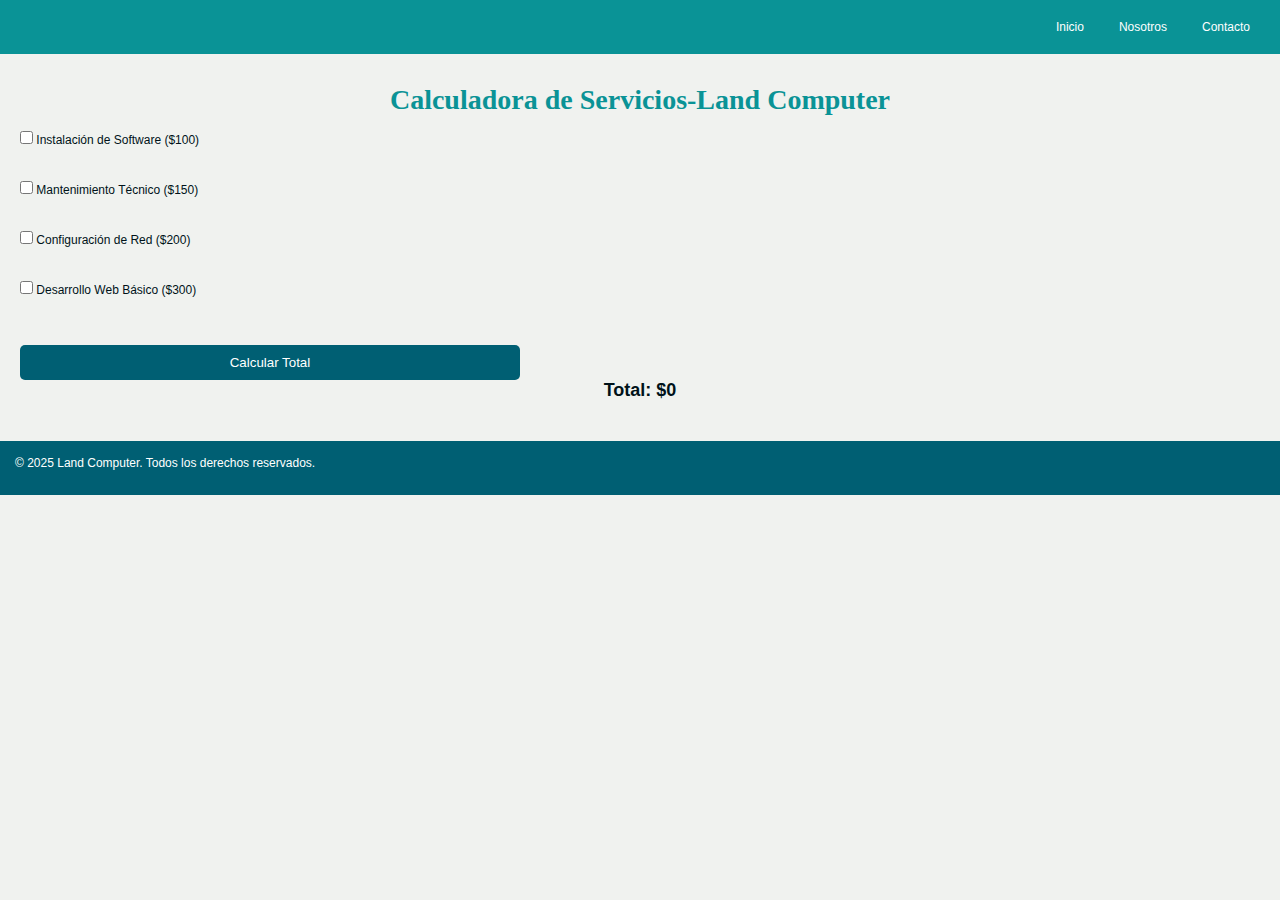
<file: calculadora.html>
<!DOCTYPE html>
<html lang="es">
<head>
  <meta charset="UTF-8">
  <title>Calculadora de Servicios - Land Computer</title>
  <link rel="stylesheet" href="/style.css">
  <title>Land Computer</title>
</head>
<body>
  <header>
    <div class="logo"></div>
    <nav>
      <ul>
        <li><a href="/index.html">Inicio</a></li>
        <li><a href="/nosotros/index.html">Nosotros</a></li>
        <li><a href="/calculadora/index.html">Contacto</a></li>
      </ul>
    </nav>
  </header>

  <main>
    <h1 class="calculo">Calculadora de Servicios-Land Computer</h1>
    <form id="formCalculadora">
      <label><input type="checkbox" name="servicio" value="100"> Instalación de Software ($100)</label><br>
      <label><input type="checkbox" name="servicio" value="150"> Mantenimiento Técnico ($150)</label><br>
      <label><input type="checkbox" name="servicio" value="200"> Configuración de Red ($200)</label><br>
      <label><input type="checkbox" name="servicio" value="300"> Desarrollo Web Básico ($300)</label><br><br>
      <button type="button" onclick="calcularTotal()">Calcular Total</button>
    </form>
    <h2>Total: $<span id="resultado">0</span></h2>
  </main>

  <footer>
    <p>© 2025 Land Computer. Todos los derechos reservados.</p>
  </footer>

  <script>
    function calcularTotal() {
      const checkboxes = document.querySelectorAll('input[name="servicio"]:checked');
      let total = 0;
      checkboxes.forEach(cb => total += parseInt(cb.value));
      document.getElementById("resultado").innerText = total;
    }
  </script>
</body>
</html>
</file>
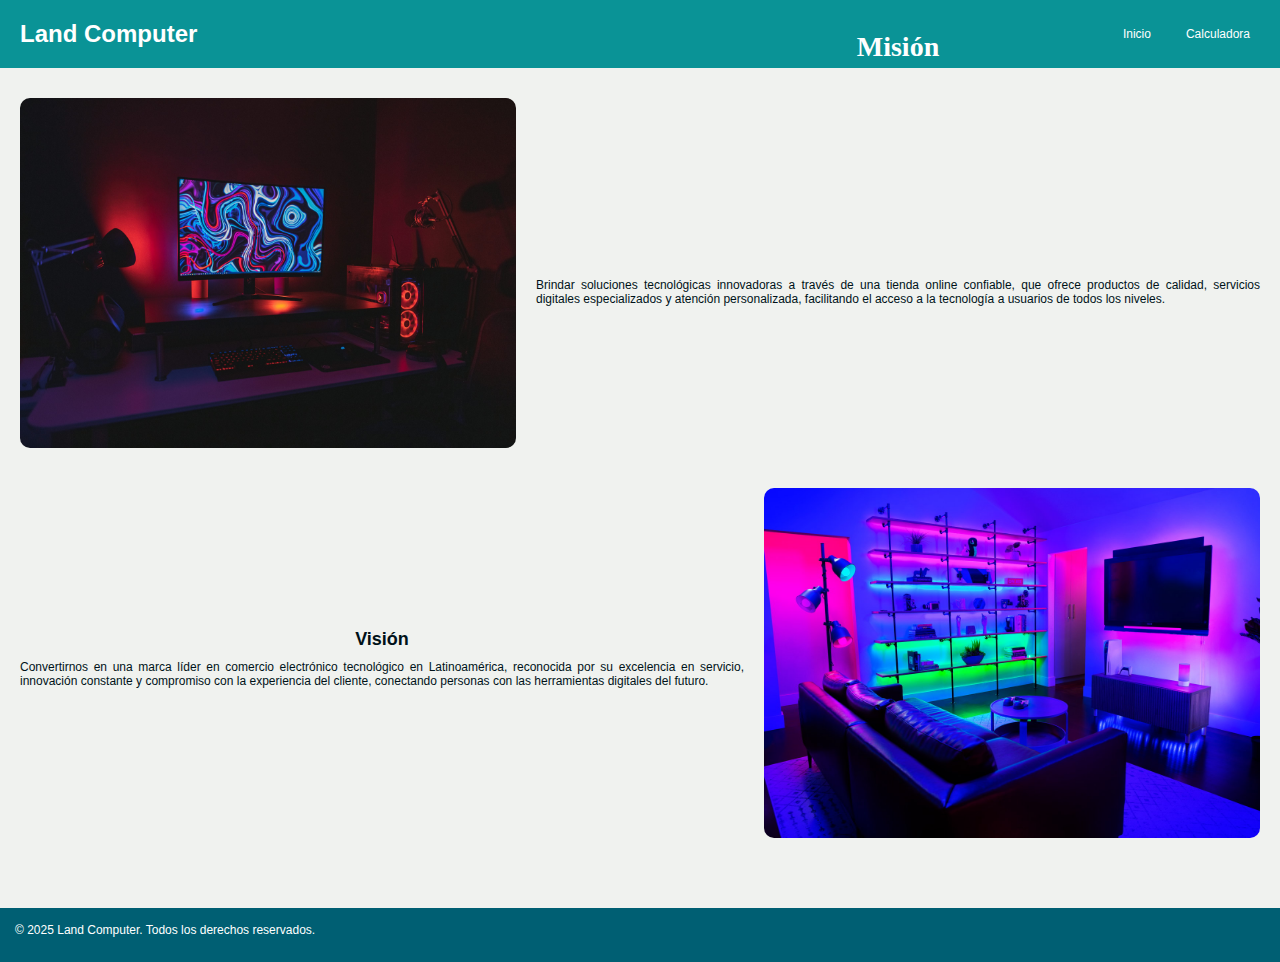
<file: Nosotros.html>
<!DOCTYPE html>
<html lang="es">
<head>
  <meta charset="UTF-8">
  <title>Nosotros - Land Computer</title>
  <link rel="stylesheet" href="/style.css">
</head>
<body>
  <header>
    <div class="logo">Land Computer</div>
    <nav>
      <ul>
        <li><a href="/index.html">Inicio</a></li>
        <li><a href="/calculadora.html">Calculadora</a></li>
      </ul>
    </nav>
  </header>

  <main>
    <section style="display: flex; align-items: center; gap: 20px;">
      <img src="/mision.jpeg" alt="Misión" style="width: 40%;">
      <div>
        <h1 class="mision">Misión</h1>
        <p>Brindar soluciones tecnológicas innovadoras a través de una tienda online confiable, que ofrece productos de calidad, servicios digitales especializados y atención personalizada, facilitando el acceso a la tecnología a usuarios de todos los niveles.</p>
      </div>
    </section>

    <section style="display: flex; align-items: center; gap: 20px; flex-direction: row-reverse;">
      <img src="/vision.jpg" alt="Visión" style="width: 40%;">
      <div>
        <h2>Visión</h2>
        <p>Convertirnos en una marca líder en comercio electrónico tecnológico en Latinoamérica, reconocida por su excelencia en servicio, innovación constante y compromiso con la experiencia del cliente, conectando personas con las herramientas digitales del futuro.</p>
      </div>
    </section>
  </main>

  <footer>
    <p>© 2025 Land Computer. Todos los derechos reservados.</p>
  </footer>
</body>
</html>
</file>
<file: style.css>
/* Paleta de colores desde coolors.co */
:root {
    --color-primario: #0a9396;
    --color-secundario: #005f73;
    --color-terciario: #94d2bd;
    --color-fondo: #f0f2ef;
    --color-texto: #001219;  
}
* {
    box-sizing: border-box;
    margin: 0;
    padding: 0;
}

body {
    font-family: Arial, sans-serif;
    font-size: 12px;
    background-color: var(--color-fondo);
    color: var(--color-texto);
}

/* HEADER y NAV */
header {
    background-color: var(--color-primario);
    color: white;
    padding: 20px;
    display: flex;
    justify-content: space-between;
    align-items: center;
}

.logo {
    font-weight: bold;
    font-size: 24px;
}

nav ul {
    list-style: none;
    display: flex;
    gap: 15px;
}

nav ul li {
    position: relative;
}

nav ul li a {
    color: white;
    text-decoration: none;
    padding: 5px 10px;
    transition: background 0.3s;
}

nav ul li a:hover {
    background-color: var(--color-secundario);
    border-radius: 5px;
}

  /* Submenú */
nav ul ul {
    position: absolute;
    top: 100%;
    left: 0;
    background-color: var(--color-primario);
    display: none;
    flex-direction: column;
    padding: 10px;
}

nav ul li:hover > ul {
    display: flex;
}

  /* MAIN y SECCIONES */
main {
    padding: 30px 20px;
}

section {
    margin-bottom: 40px;
}

h1 {
    font-size: 28px;
    margin-bottom: 15px;
    text-align: center;
    color: #fff;
    font-family: 'Roboto';
    position: relative;
    bottom: 200px;
}
h2 {
    font-size: 18px;
    margin-bottom: 10px;
    text-align: center;
}
p {
    text-align: justify;
    margin-bottom: 10px;
}

  /* Grid de productos */
.grid-productos {
    display: grid;
    grid-template-columns: repeat(auto-fit, minmax(250px, 1fr));
    gap: 20px;
}

.producto {
    background-color: white;
    border: 1px solid #ccc;
    border-radius: 10px;
    padding: 15px;
    text-align: center;
    transition: transform 0.3s;
}

.productos{
    padding: 30px 100px;
}

.producto:hover {
    transform: scale(1.03);
}

  /* Formularios */
form {
    display: flex;
    flex-direction: column;
    gap: 10px;
    max-width: 500px;
}

input, textarea {
    padding: 10px;
    border: 1px solid #ccc;
    border-radius: 5px;
}

.Somos{
    text-align: center;
    position: relative;
}

.calculo{
    text-align: center;
    bottom: 0;
    color: #0a9396;
}

button {
    padding: 10px;
    background-color: var(--color-secundario);
    color: white;
    border: none;
    border-radius: 5px;
    cursor: pointer;
}
button:hover {
    background-color: var(--color-primario);
}

/* FOOTER */
footer {
    background-color: var(--color-secundario);
    color: white;
    text-align: center;
    padding: 15px;
    position: relative; }

/* Imágenes responsive */
img {
    max-width: 100%;
    height: auto;
    border-radius: 10px;
}

  /* Animaciones básicas */
@keyframes fadeIn {
    from { opacity: 0; }
    to { opacity: 1; }
}

section {
    animation: fadeIn 1s ease-in;
}

.form-contacto{
    place-items: center;
}

img{
    width: 100%;
    height: 350px;
}
</file>
